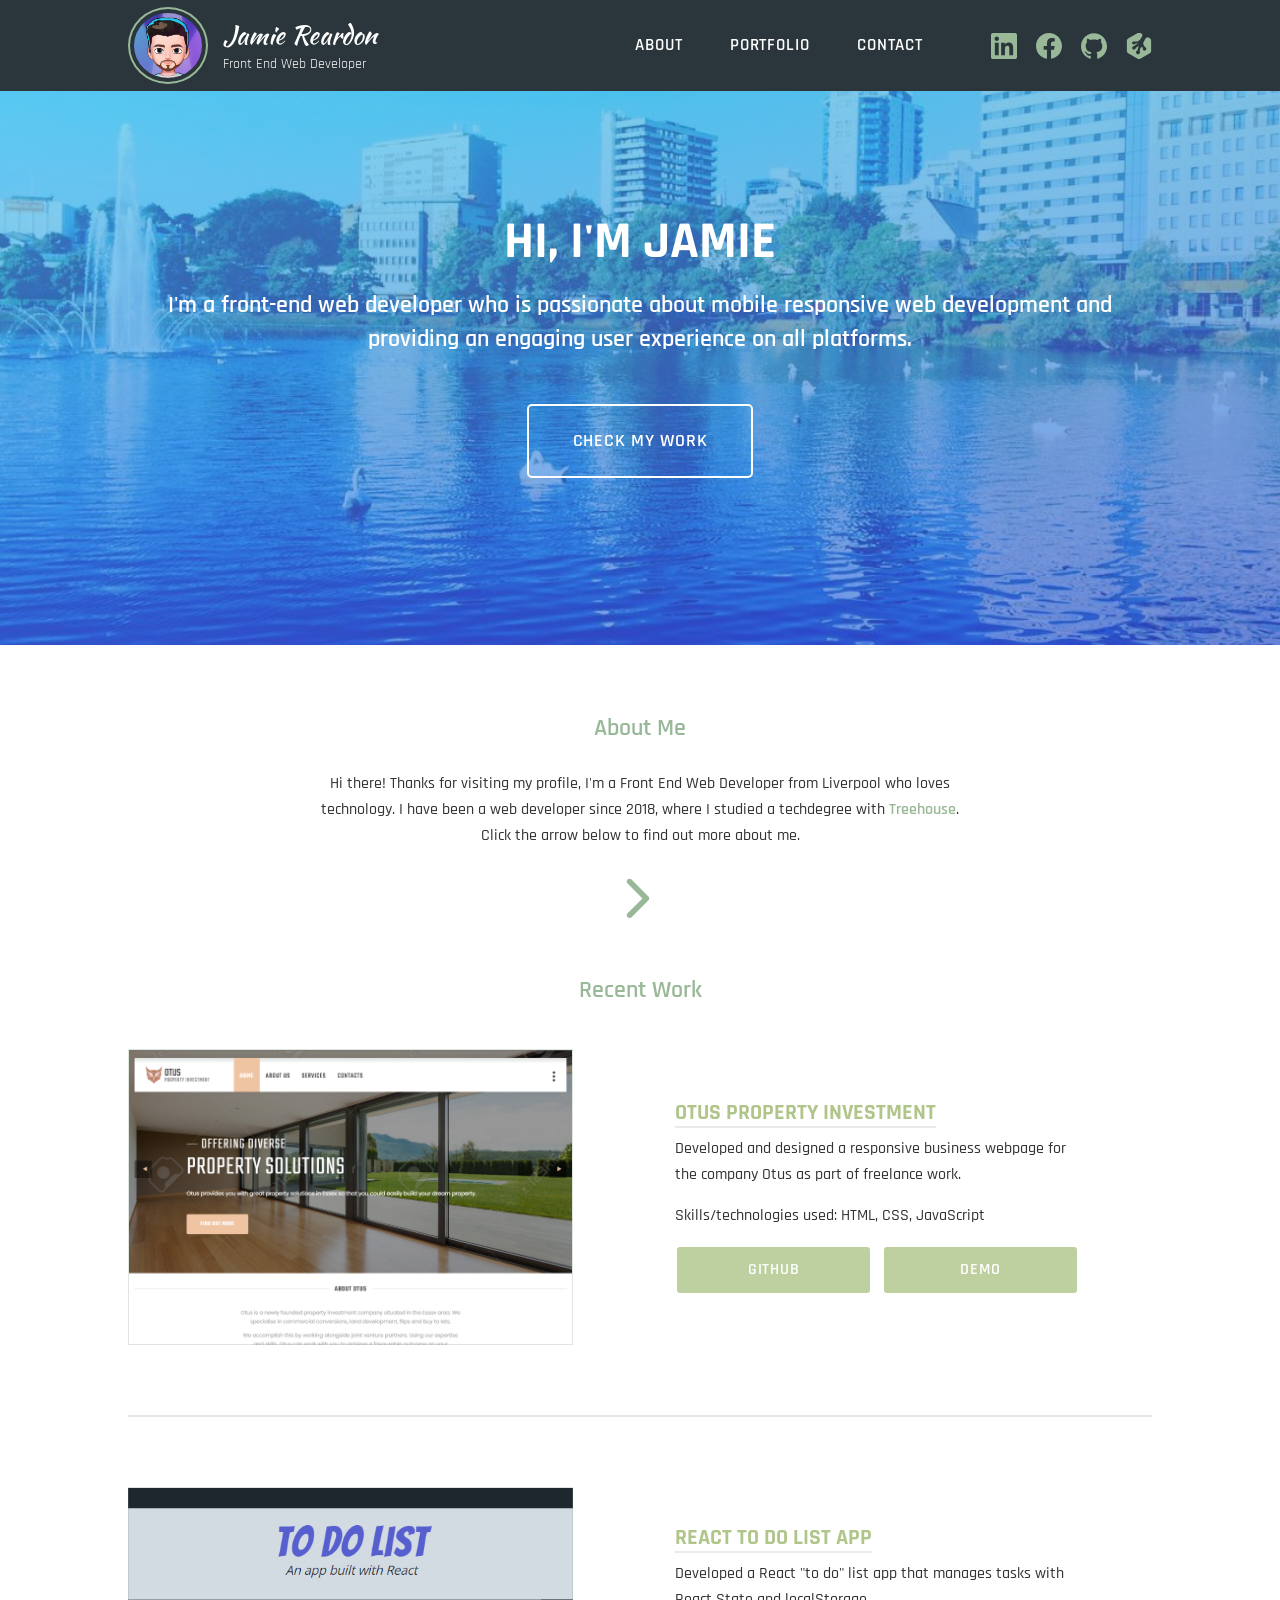
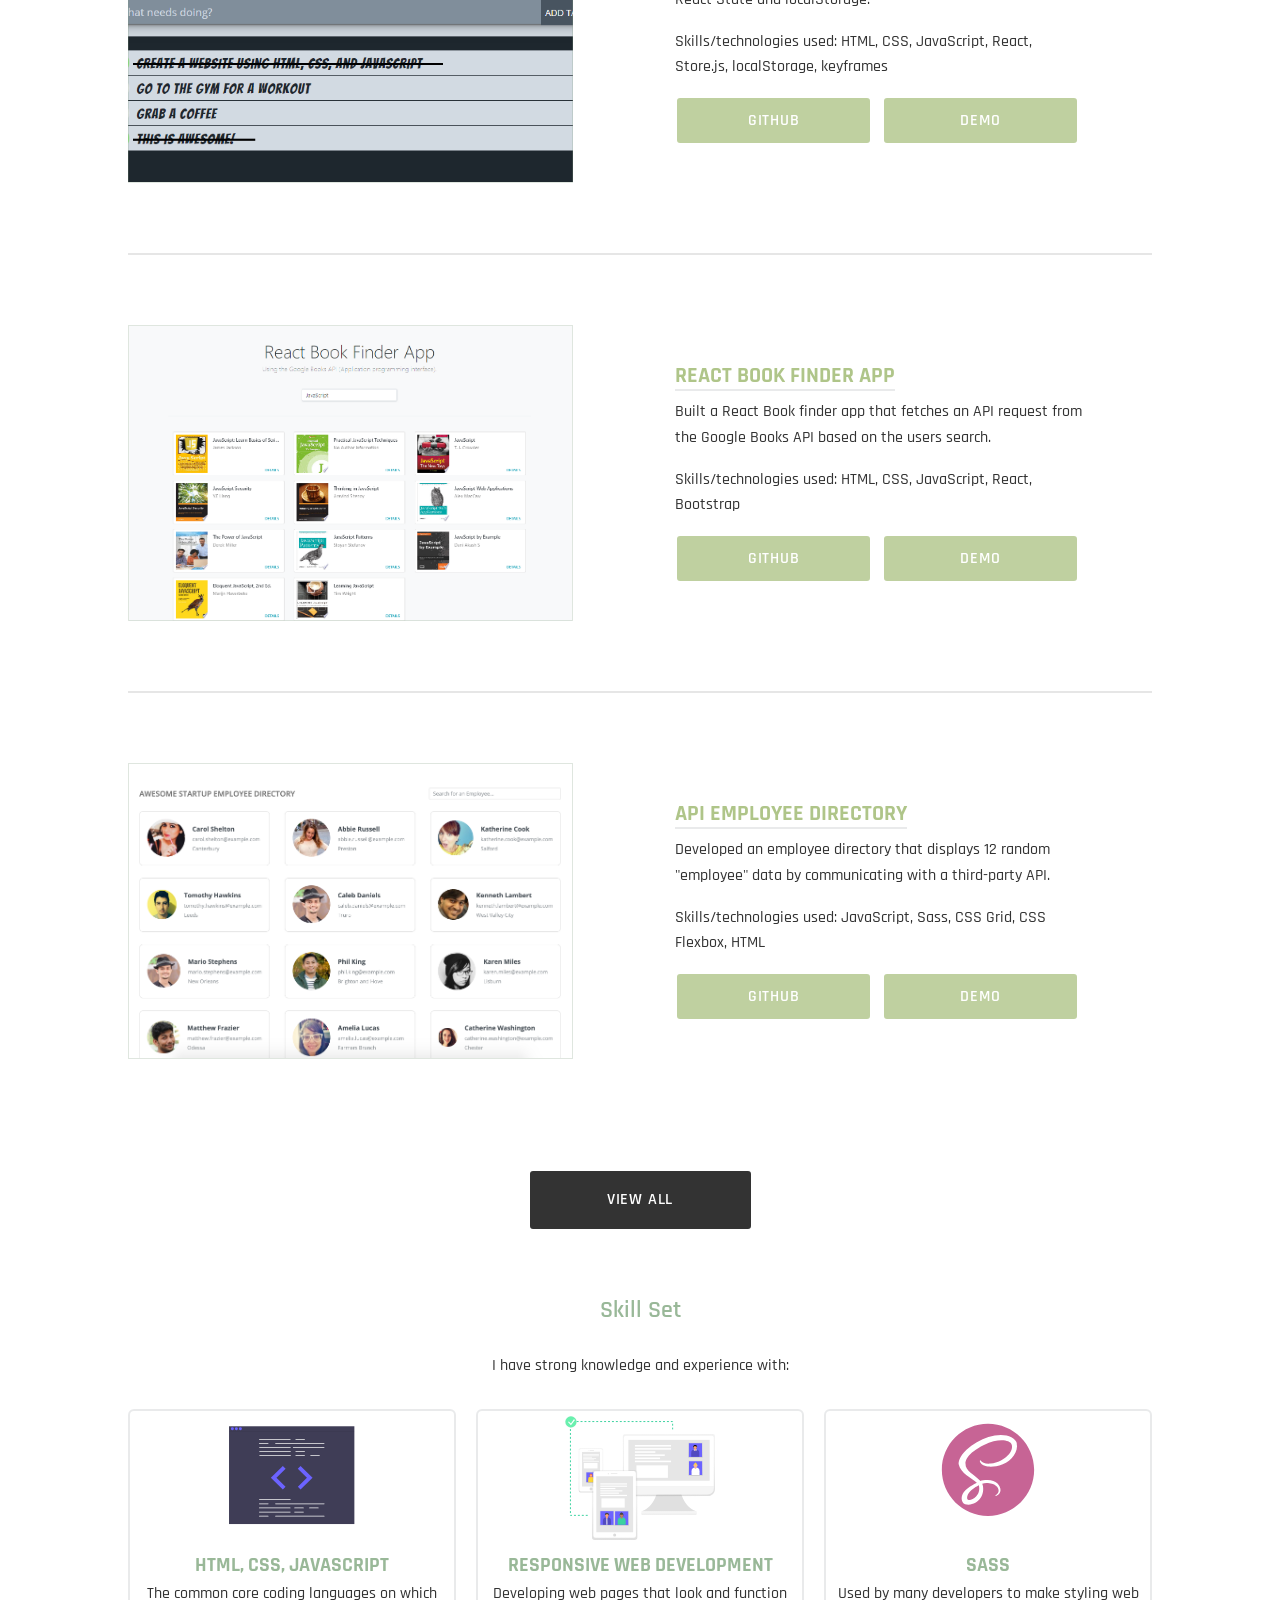
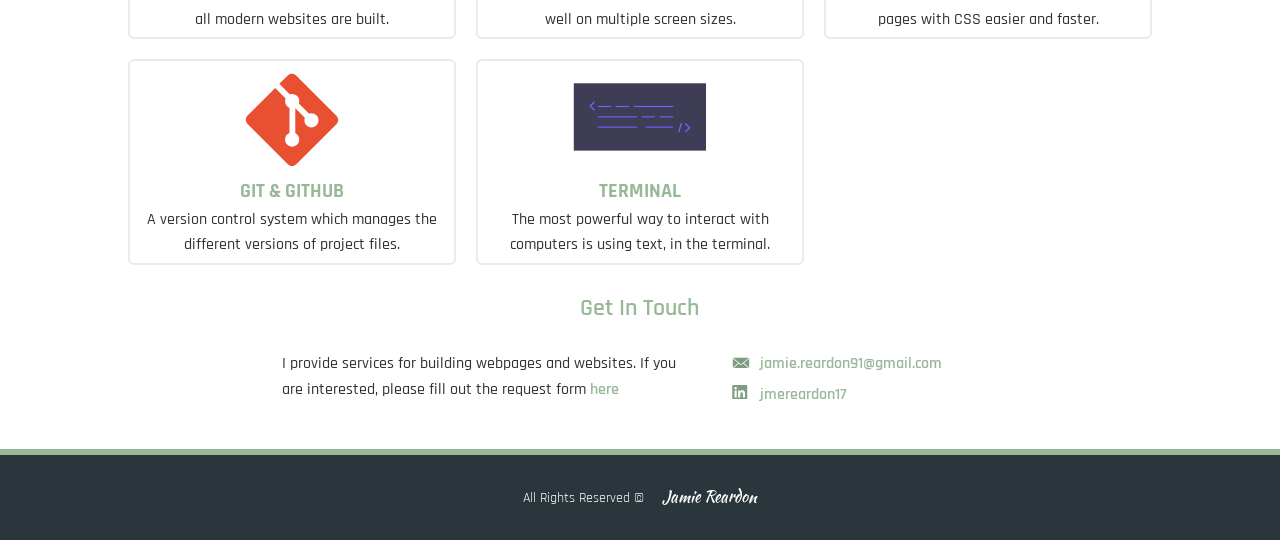
<file: index.html>
<!DOCTYPE html>
<html lang="en">
  <head>
    <meta charset="utf-8">
    <meta name="viewport" content="width=device-width, initial-scale=1.0">
    <title>Jamie Reardon | Front End Web Developer</title>
    <link rel="stylesheet" href="https://fonts.googleapis.com/css?family=Kaushan+Script|Rajdhani:400,500,600,700">
    <link rel="stylesheet" href="https://cdnjs.cloudflare.com/ajax/libs/animate.css/3.7.2/animate.min.css">
    <link rel="stylesheet" href="css/main.css">
  </head>
  <body>
    <header class="main-header" id="top">
      <nav role="navigation">
        <div class="container">

          <div class="profile">
            <div class="profile__photo animated fadeIn"></div>
            <div class="profile__logo">
              <span class="profile__title animated bounceInLeft">Jamie Reardon</span>
              <span class="profile__slogan animated bounceInLeft">Front End Web Developer</span>
            </div>
          </div>

          <ul class="nav animated fadeIn">
            <li class="nav__item nav__item--hamburger">
            </li>
            <li class="nav__item nav__item--desktop">
              <a class="nav__link" href="#about">About</a>
            </li>
            <li class="nav__item nav__item--desktop">
              <a class="nav__link" href="#recent">Portfolio</a>
            </li>
            <li class="nav__item nav__item--desktop">
              <a class="nav__link" href="#contact">Contact</a>
            </li>
          </ul>

          <ul class="mobile-nav hidden animated">
            <li class="nav__item nav__item--mobile">
              <a class="nav__link nav__link--mobile" href="#about">About</a>
            </li>
            <li class="nav__item nav__item--mobile">
              <a class="nav__link nav__link--mobile" href="#recent">Portfolio</a>
            </li>
            <li class="nav__item nav__item--mobile">
              <a class="nav__link nav__link--mobile" href="#contact">Contact</a>
            </li>
          </ul>

          <div class="social-media animated bounceInRight">
            <a class="icon-linkedin" href="https://www.linkedin.com/in/jmereardon17" target="_blank">LinkedIn</a>
            <a class="icon-facebook" href="https://www.facebook.com/jme.reardon17" target="_blank">Facebook</a>
            <a class="icon-github" href="https://www.github.com/jmereardon17" target="_blank">GitHub</a>
            <a class="icon-treehouse" href="https://teamtreehouse.com/jamiereardon" target="_blank">Treehouse</a>
          </div>

        </div>
      </nav>

      <div class="intro-wrap">
        <h1>Hi, I'm Jamie</h1>
        <h2>I'm a front-end web developer who is passionate about mobile responsive web development and providing an engaging user experience on all platforms.</h2>
        <a class="btn btn--work" href="#recent">Check My Work</a>
      </div>
    </header>

    <main>

      <div class="container">

        <section class="section__about" id="about">

          <div class="about-card">
            <h3 class="headline__primary">About Me</h3>
            <div class="about-card__content">
              <p>Hi there! Thanks for visiting my profile, I'm a Front End Web Developer from Liverpool who loves technology. I have been a web developer since 2018, where I studied a techdegree with <a class="link" href="https://teamtreehouse.com" target="_blank">Treehouse</a>. Click the arrow below to find out more about me.</p>
            </div>
            <img class="arrow animated arrow--right" src="icons/arrow-right.svg" alt="Right Angled Arrow Icon">
            <img class="arrow animated arrow--left" src="icons/arrow-left.svg" alt="Left Angled Arrow Icon">
          </div>

        </section>

        <section class="section__recent-work" id="recent">

          <h3 class="headline__primary">Recent Work</h3>

          <ul class="recent-work">
          </ul>
          <div class="overlay animated hidden">
            <div class="modal"></div>
          </div>
          <a class="btn btn--all-projects">View All</a>

        </section>

        <ul class="portfolio hidden">
        </ul>

        <section class="section__skills">

          <h3 class="headline__primary">Skill Set</h3>
          <p>I have strong knowledge and experience with:</p>

          <ul class="skills">
            <li class="skills__item animated">
              <div class="skills__image">
                <img class="browser-code-icon" src="icons/browser-code-icon.svg" alt="Browser Code Icon">
              </div>
              <div class="skills__details">
                <h4 class="skills__name">HTML, CSS, JavaScript</h4>
                <p class="skills__info">The common core coding languages on which all modern websites are built.</p>
              </div>
            </li>
            <li class="skills__item animated">
              <div class="skills__image">
                <img class="devices-check-icon" src="icons/devices-check-icon.svg" alt="Devices Check Icon">
              </div>
              <div class="skills__details">
                <h4 class="skills__name">Responsive Web Development</h4>
                <p class="skills__info">Developing web pages that look and function well on multiple screen sizes.</p>
              </div>
            </li>
            <li class="skills__item animated">
              <div class="skills__image">
                <img class="devices-check-icon" src="icons/sass.svg" alt="Sass Icon">
              </div>
              <div class="skills__details">
                <h4 class="skills__name">Sass</h4>
                <p class="skills__info">Used by many developers to make styling web pages with CSS easier and faster.</p>
              </div>
            </li>
            <li class="skills__item animated">
              <div class="skills__image">
                <img class="devices-check-icon" src="icons/git.svg" alt="Git Icon">
              </div>
              <div class="skills__details">
                <h4 class="skills__name">Git & GitHub</h4>
                <p class="skills__info">A version control system which manages the different versions of project files.</p>
              </div>
            </li>
            <li class="skills__item animated">
              <div class="skills__image">
                <img class="devices-check-icon" src="icons/code-icon.svg" alt="Terminal Icon">
              </div>
              <div class="skills__details">
                <h4 class="skills__name">Terminal</h4>
                <p class="skills__info">The most powerful way to interact with computers is using text, in the terminal.</p>
              </div>
            </li>
          </ul>

        </section>

        <section class="section__contact" id="contact">

          <h3 class="headline__primary">Get In Touch</h3>

          <div class="general-info">
            <p>I provide services for building webpages and websites. If you are interested, please fill out the request form <a class="link" href="service.html" target="_blank">here</a></p>
          </div>

          <ul class="contact">
            <li class="list__item">
              <img class="email-icon" src="icons/email-icon.svg" alt="Mail by Barracuda from the Noun Project">
              <a href="mailto:jamie.reardon91@gmail.com" class="link">jamie.reardon91@gmail.com</a>
            </li>
            <li class="list__item">
              <img class="linkedin-icon" src="icons/linkedin-contact.svg" alt="LinkedIn Logo">
              <a href="http://www.linkedin.com/in/jmereardon17" target="_blank" class="link">jmereardon17</a>
            </li>
          </ul>

        </section>
      </div>

    </main>

    <footer class="footer">

      <div class="container">

        <div class="footer__info">
          <span class="footer__copy">All Rights Reserved &copy;</span>
          <span class="name">Jamie Reardon</span>
          <div class="footer__social-media">
            <a class="icon-linkedin" href="https://www.linkedin.com/in/jmereardon17" target="_blank">LinkedIn</a>
            <a class="icon-github" href="https://www.github.com/jmereardon17" target="_blank">GitHub</a>
            <a class="icon-treehouse" href="https://teamtreehouse.com/jamiereardon" target="_blank">Treehouse</a>
            <a class="icon-facebook" href="https://www.facebook.com/jme.reardon17" target="_blank">Facebook</a>
          </div>
        </div>

      </div>

    </footer>
    <script
  src="https://code.jquery.com/jquery-3.4.1.min.js"
  integrity="sha256-CSXorXvZcTkaix6Yvo6HppcZGetbYMGWSFlBw8HfCJo="
  crossorigin="anonymous"></script>
    <script src="js/data.js"></script>
    <script src="js/main.js"></script>
  </body>
</html>
</file>
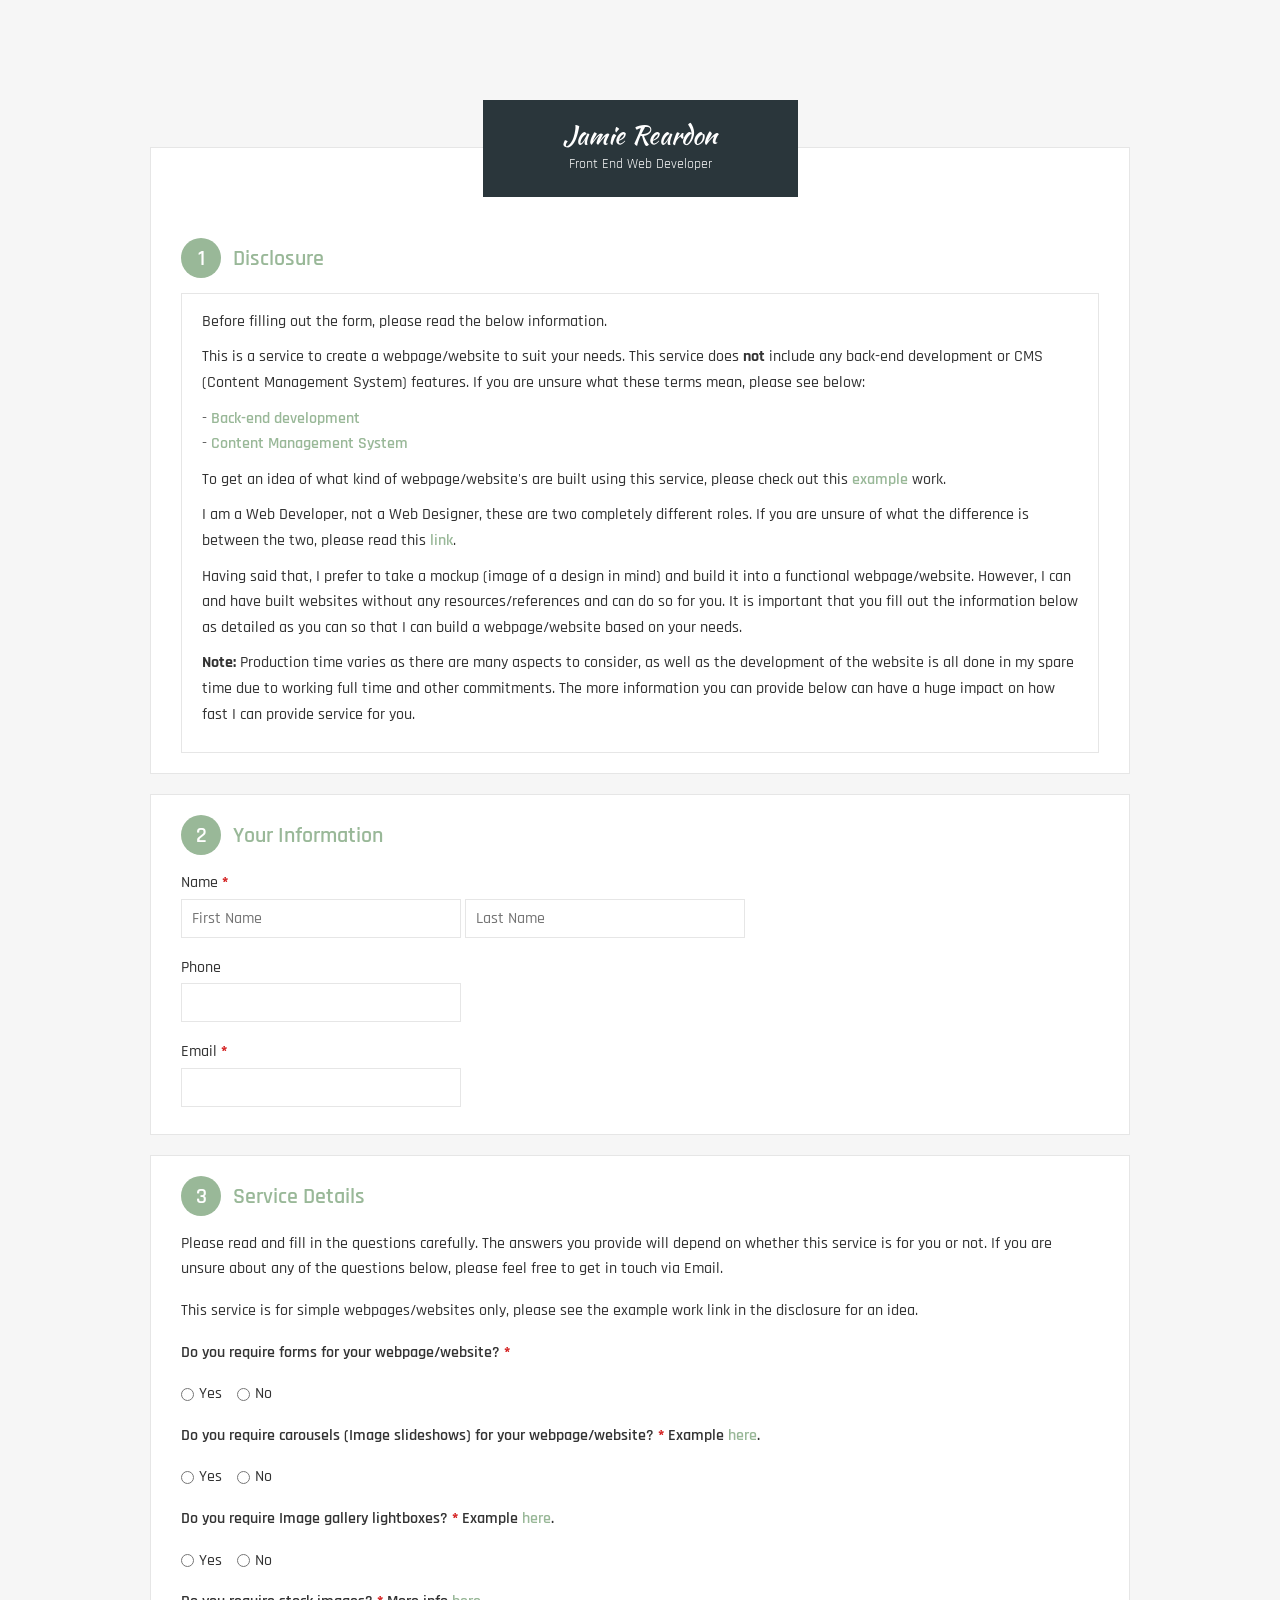
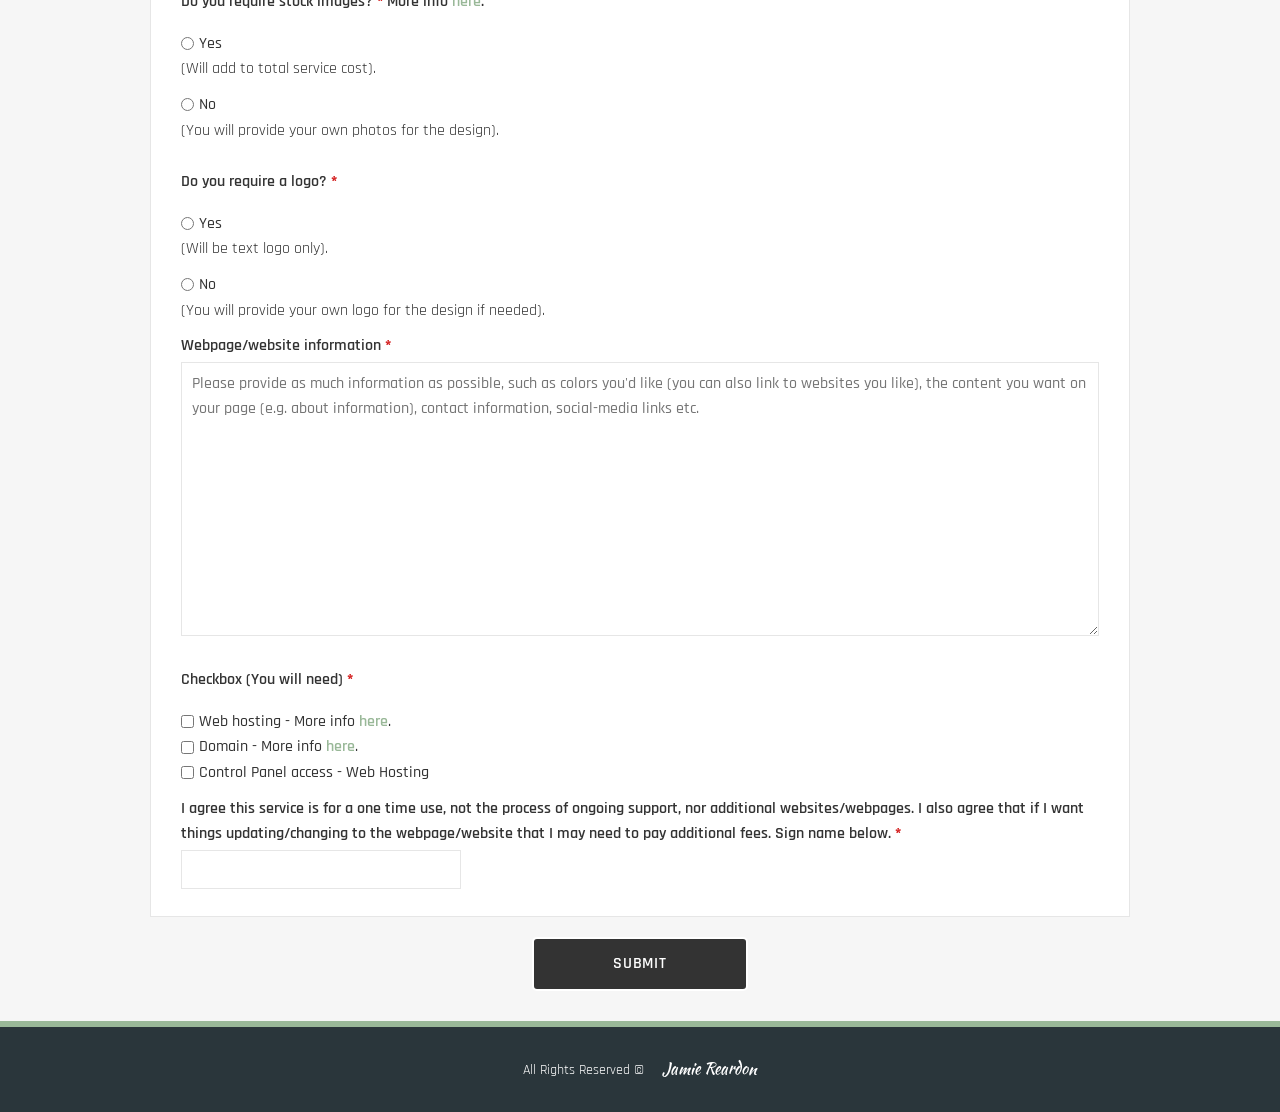
<file: service.html>
<!DOCTYPE html>
<html lang="en">
  <head>
    <meta charset="utf-8">
    <meta name="viewport" content="width=device-width, initial-scale=1.0">
    <title>Jamie Reardon | Front End Web Developer</title>
    <link rel="stylesheet" href="https://fonts.googleapis.com/css?family=Kaushan+Script|Rajdhani:400,500,600,700">
    <link rel="stylesheet" href="https://cdnjs.cloudflare.com/ajax/libs/animate.css/3.7.2/animate.min.css">
    <link rel="stylesheet" href="css/main.css">
  </head>
  <body style="background: #f6f6f6;">
    <main>

      <div class="container container--services">
        <div class="form-alert hidden">
          <p class="form-alert__message"></p>
        </div>
        <section class="section__service">
          <form class="service-form">
            <div class="service-form__banner profile-logo profile-logo--dark">
              <span class="profile__title">Jamie Reardon</span>
              <span class="profile__slogan">Front End Web Developer</span>
            </div>
            <fieldset class="service-form__fieldset service-form__fieldset--first">
              <legend class="service-form__legend headline__primary">
                <span class="service-form__step">1</span>
                Disclosure
              </legend>
              <div class="service-form__description">
                <p>Before filling out the form, please read the below information.</p>
                <p>This is a service to create a webpage/website to suit your needs. This service does <strong>not</strong> include any back-end development or CMS (Content Management System) features. If you are unsure what these terms mean, please see below:
                </p>
                <ul>
                  <li>
                    - <a class="link" href="https://careerfoundry.com/en/blog/web-development/whats-the-difference-between-frontend-and-backend/#4-what-is-backend-development" target="_blank">Back-end development</a>
                  </li>
                  <li>
                    - <a
                      class="link"
                      href="https://www.optimizely.com/uk/optimization-glossary/content-management-system/#:~:text=A%20content%20management%20system%20(CMS,on%20a%20set%20of%20templates."
                      target="_blank">Content Management System</a>
                  </li>
                </ul>
                <p>To get an idea of what kind of webpage/website's are built using this service, please check out this <a class="link" href="http://hsolutions.uk" target="_blank">example</a> work.</p>
                <p>I am a Web Developer, not a Web Designer, these are two completely different roles. If you are unsure of what the difference is between the two, please read this <a class="link" href="https://www.websitebuilderexpert.com/designing-websites/web-designer-vs-web-developer/" target="_blank">link</a>.
                <p>Having said that, I prefer to take a mockup (image of a design in mind) and build it into a functional webpage/website. However, I can and have built websites without any resources/references and can do so for you. It is important that you fill out the information below as detailed as you can so that I can build a webpage/website based on your needs.</p>

                <p><strong>Note: </strong>Production time varies as there are many aspects to consider, as well as the development of the website is all done in my spare time due to working full time and other commitments. The more information you can provide below can have a huge impact on how fast I can provide service for you.</p>
              </div>
            </fieldset>

            <fieldset class="service-form__fieldset">
              <legend class="service-form__legend headline__primary">
                <span class="service-form__step">2</span>
                Your Information
              </legend>
              <div class="service-form__group">
                <label class="service-form__label" for="firstName">Name <span class="error">*</span></label>
                <input class="service-form__input" type="text" name="firstName" id="firstName" placeholder="First Name" required>
                <input class="service-form__input" type="text" name="lastName" id="lastName" placeholder="Last Name" required>
              </div>

              <div class="service-form__group">
                <label class="service-form__label" for="phone">Phone</label>
                <input class="service-form__input" type="tel" name="phone" id="phone">
              </div>

              <div class="service-form__group">
                <label class="service-form__label" for="email">Email <span class="error">*</span></label>
                <input class="service-form__input" type="email" name="email" id="email" required>
              </div>
              
            </fieldset>

            <fieldset class="service-form__fieldset">
              <legend class="service-form__legend headline__primary">
                <span class="service-form__step">3</span>
                Service Details
              </legend>
              <p style="margin-top: 55px;">Please read and fill in the questions carefully. The answers you provide will depend on whether this service is for
                you or not. If you are unsure about any of the questions below, please feel free to get in touch via Email.</p>
              <p>This service is for simple webpages/websites only, please see the example work link in the disclosure for an idea.</p>
              
              <div class="service-form__group">
                <p class="service-form__question">Do you require forms for your webpage/website? <span class="error">*</span></p>
                <div class="flex-group">
                  <input type="radio" name="forms" id="formsYes" value="yes" class="service-form__input service-form__input--radio">
                  <label for="formsYes" class="service-form__label">Yes</label>

                  <input type="radio" name="forms" id="formsNo" value="no" class="service-form__input service-form__input--radio">
                  <label for="formsNo" class="service-form__label">No</label>
                </div>
              
              </div>

              <div class="service-form__group">
                <p class="service-form__question">Do you require carousels (Image slideshows) for your webpage/website? <span class="error">*</span> Example <a href="https://www.w3schools.com/bootstrap/bootstrap_carousel.asp" target="_blank" class="link">here</a>.</p>
                <div class="flex-group">
                  <input type="radio" name="carousels" id="carouselsYes" value="yes"
                    class="service-form__input service-form__input--radio">
                  <label for="carouselsYes" class="service-form__label">Yes</label>
              
                  <input type="radio" name="carousels" id="carouselsNo" value="no"
                    class="service-form__input service-form__input--radio">
                  <label for="carouselsNo" class="service-form__label">No</label>
                </div>
              
              </div>

              <div class="service-form__group">
                <p class="service-form__question">Do you require Image gallery lightboxes? <span class="error">*</span> Example <a
                    href="https://www.w3schools.com/howto/howto_js_lightbox.asp" target="_blank" class="link">here</a>.</p>
                <div class="flex-group">
                  <input type="radio" name="lightboxes" id="lightboxesYes" value="yes"
                    class="service-form__input service-form__input--radio">
                  <label for="lightboxesYes" class="service-form__label">Yes</label>
              
                  <input type="radio" name="lightboxes" id="lightboxesNo" value="no"
                    class="service-form__input service-form__input--radio">
                  <label for="lightboxesNo" class="service-form__label">No</label>
                </div>
              
              </div>

              <div class="service-form__group">
                <p class="service-form__question">Do you require stock images? <span class="error">*</span> More info <a
                    href="https://www.stockphotosecrets.com/questions-answers/what-are-stock-images.html" target="_blank" class="link">here</a>.</p>
                <div class="flex-group">
                  <input type="radio" name="stockPhotos" id="stockYes" value="yes"
                    class="service-form__input service-form__input--radio">
                  <label for="stockYes" class="service-form__label">Yes</label>
                  <span class="service-form__label--expanded">(Will add to total service cost).</span>
              
                  <input type="radio" name="stockPhotos" id="stockNo" value="no"
                    class="service-form__input service-form__input--radio">
                  <label for="stockNo" class="service-form__label">No</label>
                  <span class="service-form__label--expanded">(You will provide your own photos for the design).</span>
                </div>
              
              </div>

              <div class="service-form__group">
                <p class="service-form__question">Do you require a logo? <span class="error">*</span></p>

                <div class="flex-group">
                  <input type="radio" name="logo" id="logoYes" value="yes" class="service-form__input service-form__input--radio">
                  <label for="logoYes" class="service-form__label">Yes</label>
                  <span class="service-form__label--expanded">(Will be text logo only).</span>
                
                  <input type="radio" name="logo" id="logoNo" value="no" class="service-form__input service-form__input--radio">
                  <label for="logoNo" class="service-form__label">No</label>
                  <span class="service-form__label--expanded">(You will provide your own logo for the design if needed).</span>
                </div>

                <label for="info" class="service-form__label service-form__question">Webpage/website information <span class="error">*</span></label>
                <textarea class="service-form__input service-form__input--textarea" name="info" id="info" cols="30" rows="10" placeholder="Please provide as much information as possible, such as colors you'd like (you can also link to websites you like), the content you want on your page (e.g. about information), contact information, social-media links etc."></textarea>

              </div>

              <div class="service-form__group">
                <p class="service-form__question">Checkbox (You will need) <span class="error">*</span></p>
              
                <div class="flex-group">
                  <input type="checkbox" name="checklist[]" id="webhosting" value="yes" class="service-form__input service-form__input--radio">
                  <label for="webhosting" class="service-form__label">Web hosting - More info <a href="https://www.namecheap.com/hosting/what-is-web-hosting-definition/" target="_blank" class="link">here</a>.</label>
                </div>

                <div class="flex-group">
                  <input type="checkbox" name="checklist[]" id="domain" value="yes"
                    class="service-form__input service-form__input--radio">
                  <label for="domain" class="service-form__label">Domain - More info <a href="https://www.website.com/beginnerguide/domainnames/8/1/What-is-a-domain-name?.ws" target="_blank" class="link">here</a>.</label>
                </div>

                <div class="flex-group">
                  <input type="checkbox" name="checklist[]" id="cpanel" value="yes"
                    class="service-form__input service-form__input--radio">
                  <label for="cpanel" class="service-form__label">Control Panel access - Web Hosting</label>
                </div>
              
              </div>

              <div class="service-form__group">

                <label for="sign" class="service-form__label service-form__question">I agree this service is for a one time use, not the
                  process of ongoing support, nor additional websites/webpages. I also agree that if I want things updating/changing to
                  the webpage/website that I may need to pay additional fees. Sign name below. <span class="error">*</span></label>
                <input type="text" id="sign" name="sign" class="service-form__input">

              </div>

            </fieldset>

            <button class="service-form__btn btn btn--all-projects" type="submit" name="serviceSubmit">Submit</button>
          </form>
          
        </section>

      </div>

    </main>

    <footer class="footer">

      <div class="container">

        <div class="footer__info">
          <span class="footer__copy">All Rights Reserved &copy;</span>
          <span class="name">Jamie Reardon</span>
          <div class="footer__social-media">
            <a class="icon-linkedin" href="https://www.linkedin.com/in/jmereardon17" target="_blank">LinkedIn</a>
            <a class="icon-github" href="https://www.github.com/jmereardon17" target="_blank">GitHub</a>
            <a class="icon-treehouse" href="https://teamtreehouse.com/jamiereardon" target="_blank">Treehouse</a>
            <a class="icon-facebook" href="https://www.facebook.com/jme.reardon17" target="_blank">Facebook</a>
          </div>
        </div>

      </div>

    </footer>
    <script
  src="https://code.jquery.com/jquery-3.4.1.min.js"
  integrity="sha256-CSXorXvZcTkaix6Yvo6HppcZGetbYMGWSFlBw8HfCJo="
  crossorigin="anonymous"></script>
    <script src="js/data.js"></script>
    <script src="js/form.js"></script>
  </body>
</html>
</file>
<file: css/main.css>
.profile__photo {
  border-radius: 50%;
}

/*! normalize.css v8.0.1 | MIT License | github.com/necolas/normalize.css */
/* Document
   ========================================================================== */
/**
 * 1. Correct the line height in all browsers.
 * 2. Prevent adjustments of font size after orientation changes in iOS.
 */
html {
  line-height: 1.15;
  /* 1 */
  -webkit-text-size-adjust: 100%;
  /* 2 */
}

/* Sections
   ========================================================================== */
/**
 * Remove the margin in all browsers.
 */
body {
  margin: 0;
}

/**
 * Render the `main` element consistently in IE.
 */
main {
  display: block;
}

/**
 * Correct the font size and margin on `h1` elements within `section` and
 * `article` contexts in Chrome, Firefox, and Safari.
 */
h1 {
  font-size: 2em;
  margin: 0.67em 0;
}

/* Grouping content
   ========================================================================== */
/**
 * 1. Add the correct box sizing in Firefox.
 * 2. Show the overflow in Edge and IE.
 */
hr {
  box-sizing: content-box;
  /* 1 */
  height: 0;
  /* 1 */
  overflow: visible;
  /* 2 */
}

/**
 * 1. Correct the inheritance and scaling of font size in all browsers.
 * 2. Correct the odd `em` font sizing in all browsers.
 */
pre {
  font-family: monospace, monospace;
  /* 1 */
  font-size: 1em;
  /* 2 */
}

/* Text-level semantics
   ========================================================================== */
/**
 * Remove the gray background on active links in IE 10.
 */
a {
  background-color: transparent;
}

/**
 * 1. Remove the bottom border in Chrome 57-
 * 2. Add the correct text decoration in Chrome, Edge, IE, Opera, and Safari.
 */
abbr[title] {
  border-bottom: none;
  /* 1 */
  text-decoration: underline;
  /* 2 */
  text-decoration: underline dotted;
  /* 2 */
}

/**
 * Add the correct font weight in Chrome, Edge, and Safari.
 */
b,
strong {
  font-weight: bolder;
}

/**
 * 1. Correct the inheritance and scaling of font size in all browsers.
 * 2. Correct the odd `em` font sizing in all browsers.
 */
code,
kbd,
samp {
  font-family: monospace, monospace;
  /* 1 */
  font-size: 1em;
  /* 2 */
}

/**
 * Add the correct font size in all browsers.
 */
small {
  font-size: 80%;
}

/**
 * Prevent `sub` and `sup` elements from affecting the line height in
 * all browsers.
 */
sub,
sup {
  font-size: 75%;
  line-height: 0;
  position: relative;
  vertical-align: baseline;
}

sub {
  bottom: -0.25em;
}

sup {
  top: -0.5em;
}

/* Embedded content
   ========================================================================== */
/**
 * Remove the border on images inside links in IE 10.
 */
img {
  border-style: none;
}

/* Forms
   ========================================================================== */
/**
 * 1. Change the font styles in all browsers.
 * 2. Remove the margin in Firefox and Safari.
 */
button,
input,
optgroup,
select,
textarea {
  font-family: inherit;
  /* 1 */
  font-size: 100%;
  /* 1 */
  line-height: 1.15;
  /* 1 */
  margin: 0;
  /* 2 */
}

/**
 * Show the overflow in IE.
 * 1. Show the overflow in Edge.
 */
button,
input {
  /* 1 */
  overflow: visible;
}

/**
 * Remove the inheritance of text transform in Edge, Firefox, and IE.
 * 1. Remove the inheritance of text transform in Firefox.
 */
button,
select {
  /* 1 */
  text-transform: none;
}

/**
 * Correct the inability to style clickable types in iOS and Safari.
 */
button,
[type=button],
[type=reset],
[type=submit] {
  -webkit-appearance: button;
}

/**
 * Remove the inner border and padding in Firefox.
 */
button::-moz-focus-inner,
[type=button]::-moz-focus-inner,
[type=reset]::-moz-focus-inner,
[type=submit]::-moz-focus-inner {
  border-style: none;
  padding: 0;
}

/**
 * Restore the focus styles unset by the previous rule.
 */
button:-moz-focusring,
[type=button]:-moz-focusring,
[type=reset]:-moz-focusring,
[type=submit]:-moz-focusring {
  outline: 1px dotted ButtonText;
}

/**
 * Correct the padding in Firefox.
 */
fieldset {
  padding: 0.35em 0.75em 0.625em;
}

/**
 * 1. Correct the text wrapping in Edge and IE.
 * 2. Correct the color inheritance from `fieldset` elements in IE.
 * 3. Remove the padding so developers are not caught out when they zero out
 *    `fieldset` elements in all browsers.
 */
legend {
  box-sizing: border-box;
  /* 1 */
  color: inherit;
  /* 2 */
  display: table;
  /* 1 */
  max-width: 100%;
  /* 1 */
  padding: 0;
  /* 3 */
  white-space: normal;
  /* 1 */
}

/**
 * Add the correct vertical alignment in Chrome, Firefox, and Opera.
 */
progress {
  vertical-align: baseline;
}

/**
 * Remove the default vertical scrollbar in IE 10+.
 */
textarea {
  overflow: auto;
}

/**
 * 1. Add the correct box sizing in IE 10.
 * 2. Remove the padding in IE 10.
 */
[type=checkbox],
[type=radio] {
  box-sizing: border-box;
  /* 1 */
  padding: 0;
  /* 2 */
}

/**
 * Correct the cursor style of increment and decrement buttons in Chrome.
 */
[type=number]::-webkit-inner-spin-button,
[type=number]::-webkit-outer-spin-button {
  height: auto;
}

/**
 * 1. Correct the odd appearance in Chrome and Safari.
 * 2. Correct the outline style in Safari.
 */
[type=search] {
  -webkit-appearance: textfield;
  /* 1 */
  outline-offset: -2px;
  /* 2 */
}

/**
 * Remove the inner padding in Chrome and Safari on macOS.
 */
[type=search]::-webkit-search-decoration {
  -webkit-appearance: none;
}

/**
 * 1. Correct the inability to style clickable types in iOS and Safari.
 * 2. Change font properties to `inherit` in Safari.
 */
::-webkit-file-upload-button {
  -webkit-appearance: button;
  /* 1 */
  font: inherit;
  /* 2 */
}

/* Interactive
   ========================================================================== */
/*
 * Add the correct display in Edge, IE 10+, and Firefox.
 */
details {
  display: block;
}

/*
 * Add the correct display in all browsers.
 */
summary {
  display: list-item;
}

/* Misc
   ========================================================================== */
/**
 * Add the correct display in IE 10+.
 */
template {
  display: none;
}

/**
 * Add the correct display in IE 10.
 */
[hidden] {
  display: none;
}

html {
  scroll-behavior: smooth;
}

* {
  box-sizing: border-box;
}

body {
  font: 16px/1.6 "Rajdhani", Calibri, sans-serif;
  color: #333;
  display: flex;
  flex-direction: column;
  min-height: 100vh;
}

a {
  text-decoration: none;
}

p {
  font-weight: 500;
}

h1,
h4 {
  margin: 0;
}

ul {
  list-style: none;
  margin: 0;
  padding: 0;
}

img {
  max-width: 100%;
}

main {
  flex: 1;
  padding-bottom: 30px;
}

fieldset {
  margin: 0;
  padding: 0;
  border: none;
}

legend {
  display: block;
}

:focus {
  outline: 0;
}

.main-header {
  background: linear-gradient(56deg, rgba(43, 46, 224, 0.15) 0%, rgba(26, 218, 182, 0.15) 100%), linear-gradient(336deg, rgba(50, 52, 221, 0.55), rgba(60, 239, 241, 0.55)), #2a363b url("../img/background.jpg") no-repeat center/cover;
  margin-bottom: 40px;
  height: 645px;
  padding-top: 91px;
}
.main-header .container {
  display: flex;
  align-items: center;
  position: relative;
  padding: 0 5%;
  height: 100%;
}
.main-header .profile {
  display: flex;
  flex-direction: row;
  align-items: center;
  margin-right: auto;
}
.main-header .profile__logo {
  margin-top: 5px;
}
@media (min-width: 872px) {
  .main-header .profile__logo {
    text-align: left;
  }
}

nav {
  height: 91px;
  box-sizing: content-box;
  background: #2a363b;
  position: fixed;
  top: 0;
  width: 100%;
  transition: border 0.5s;
  z-index: 1000;
}

.nav {
  animation-delay: 0.8s;
}
@media (min-width: 872px) {
  .nav {
    margin-right: 5%;
  }
}
@media (min-width: 700px) {
  .nav__item {
    display: inline-block;
  }
}
@media (min-width: 872px) {
  .nav__item {
    margin-left: 10px;
  }
}
@media (min-width: 872px) {
  .nav__item:nth-child(2) {
    margin-left: 0;
  }
}
.nav__item--mobile {
  border-top: 1px solid #809B7F;
}
.nav__item--mobile:first-child {
  border: none;
}
.nav__item--hamburger {
  background: url("../../icons/hamburger-icon.svg") no-repeat;
  width: 38px;
  height: 38px;
  cursor: pointer;
}
@media (min-width: 700px) {
  .nav__item--hamburger {
    display: none;
  }
}
.nav__item--desktop {
  display: none;
}
@media (min-width: 700px) {
  .nav__item--desktop {
    display: inline-block;
  }
}
.nav__link {
  display: block;
  padding: 0 1em;
  color: #fff;
  font-size: 1.25em;
  font-weight: 600;
  text-transform: uppercase;
  letter-spacing: 0.05em;
  text-align: center;
  transition: color 0.4s, background 0.4s;
}
@media (min-width: 700px) {
  .nav__link {
    font-size: 1.05em;
  }
}
.nav__link:hover {
  color: #99b898;
}
.nav__link--mobile {
  padding: 0.5em 1em;
  background: #99b898;
}
@media (min-width: 700px) {
  .nav__link--mobile {
    display: none;
  }
}
.nav__link--mobile:hover {
  background: #2a363b;
}

.mobile-nav {
  position: absolute;
  top: 100%;
  right: 0;
  left: 0;
  animation-duration: 0.5s;
}

.social-media {
  display: none;
}
@media (min-width: 912px) {
  .social-media {
    display: block;
  }
}

.intro-wrap {
  text-align: center;
  margin: 7.2em auto 0;
  padding: 0 5%;
  color: #fff;
  line-height: 1.4;
}
@media (min-width: 700px) {
  .intro-wrap {
    width: 90%;
    max-width: 1200px;
  }
}

.container {
  padding: 0 5%;
}
.container--services {
  padding: 0;
}
@media (min-width: 998px) {
  .container {
    width: 90%;
    margin: 0 auto;
  }
}
@media (min-width: 1150px) {
  .container {
    max-width: 1260px;
  }
}

@media (min-width: 1150px) {
  .flex {
    display: flex;
    flex-direction: row;
    flex-wrap: wrap;
    justify-content: space-between;
    align-items: flex-start;
  }
}

.portfolio__item {
  margin-bottom: 30px;
}
@media (min-width: 768px) {
  .portfolio__item {
    margin-bottom: 0;
  }
}
.portfolio__container {
  border: 0.5px solid #eee;
  border-radius: 4px;
  text-align: center;
  position: relative;
  overflow: hidden;
}
.portfolio__container:hover .portfolio__overlay {
  -webkit-transform: translateX(0);
  transform: translateX(0);
}
.portfolio__container:hover .portfolio__img {
  -webkit-transform: translateX(100%);
  transform: translateX(100%);
}
.portfolio__img {
  background-position: top;
  background-size: cover;
  width: 100%;
  max-width: 445px;
  height: 250px;
  overflow: hidden;
  -webkit-transition: -webkit-transform 0.6s ease-out;
  transition: transform 0.6s ease-out;
}
.portfolio__overlay {
  position: absolute;
  top: 0;
  right: 0;
  bottom: 0;
  left: 0;
  padding: 20px;
  background: #809B7F;
  color: #fff;
  display: flex;
  flex-direction: column;
  justify-content: center;
  align-items: center;
  -webkit-transform: translateX(-100%);
  transform: translateX(-100%);
  -webkit-transition: -webkit-transform 0.6s ease-out;
  transition: transform 0.6s ease-out;
}

@media (min-width: 1024px) {
  .portfolio--full .portfolio__item {
    flex-basis: 28.5714285714%;
  }
}
.portfolio--full .portfolio__container:hover .portfolio__img--1 {
  -webkit-transform: translateX(100%);
  transform: translateX(100%);
}
.portfolio--full .portfolio__container:hover .portfolio__img--2 {
  -webkit-transform: translateX(100%);
  transform: translateX(100%);
}
.portfolio--full .portfolio__container:hover .portfolio__img--3 {
  -webkit-transform: translateX(100%);
  transform: translateX(100%);
}
.portfolio--full .portfolio__container:hover .portfolio__img--4 {
  -webkit-transform: translateX(100%);
  transform: translateX(100%);
}
.portfolio--full .portfolio__container:hover .portfolio__img--5 {
  -webkit-transform: translateX(100%);
  transform: translateX(100%);
}
.portfolio--full .portfolio__container:hover .portfolio__img--6 {
  -webkit-transform: translateX(100%);
  transform: translateX(100%);
}
.portfolio--full .portfolio__container:hover .portfolio__img--7 {
  -webkit-transform: translateX(100%);
  transform: translateX(100%);
}
.portfolio--full .portfolio__img--1 {
  background: url("../img/../img/portfolio/project-1.png") no-repeat;
  background-position: top;
  background-size: cover;
  width: 100%;
  height: 250px;
  overflow: hidden;
  -webkit-transition: -webkit-transform 0.6s ease-out;
  transition: transform 0.6s ease-out;
}
.portfolio--full .portfolio__img--2 {
  background: url("../img/../img/portfolio/project-2.png") no-repeat;
  background-position: top;
  background-size: cover;
  width: 100%;
  height: 250px;
  overflow: hidden;
  -webkit-transition: -webkit-transform 0.6s ease-out;
  transition: transform 0.6s ease-out;
}
.portfolio--full .portfolio__img--3 {
  background: url("../img/../img/portfolio/project-3.png") no-repeat;
  background-position: top;
  background-size: cover;
  width: 100%;
  height: 250px;
  overflow: hidden;
  -webkit-transition: -webkit-transform 0.6s ease-out;
  transition: transform 0.6s ease-out;
}
.portfolio--full .portfolio__img--4 {
  background: url("../img/../img/portfolio/project-4.png") no-repeat;
  background-position: top;
  background-size: cover;
  width: 100%;
  height: 250px;
  overflow: hidden;
  -webkit-transition: -webkit-transform 0.6s ease-out;
  transition: transform 0.6s ease-out;
}
.portfolio--full .portfolio__img--5 {
  background: url("../img/../img/portfolio/project-5.png") no-repeat;
  background-position: top;
  background-size: cover;
  width: 100%;
  height: 250px;
  overflow: hidden;
  -webkit-transition: -webkit-transform 0.6s ease-out;
  transition: transform 0.6s ease-out;
}
.portfolio--full .portfolio__img--6 {
  background: url("../img/../img/portfolio/project-6.png") no-repeat;
  background-position: top;
  background-size: cover;
  width: 100%;
  height: 250px;
  overflow: hidden;
  -webkit-transition: -webkit-transform 0.6s ease-out;
  transition: transform 0.6s ease-out;
}
.portfolio--full .portfolio__img--7 {
  background: url("../img/../img/portfolio/project-7.png") no-repeat;
  background-position: top;
  background-size: cover;
  width: 100%;
  height: 250px;
  overflow: hidden;
  -webkit-transition: -webkit-transform 0.6s ease-out;
  transition: transform 0.6s ease-out;
}

.image-container {
  background: linear-gradient(rgba(0, 0, 0, 0.45), rgba(0, 0, 0, 0.55)), url("../img/stavanger.jpg") no-repeat;
  background-position: center;
  background-size: cover;
  border-radius: 4px;
  color: #fff;
  overflow: hidden;
}
@media (min-width: 768px) {
  .image-container {
    padding: 2.5% 0;
  }
}

.about-content {
  width: 80%;
  margin: auto;
  text-align: center;
  padding: 0 15px;
}
.about-content .link {
  color: #809B7F;
}
.about-content .link:hover {
  color: #99b898;
}

@media (min-width: 700px) {
  .col {
    display: inline-block;
    vertical-align: top;
  }
}

.profile__photo {
  animation-delay: 0.5s;
  display: inline-block;
  background: url("../img/jamie-reardon-emoji-avatar.png") no-repeat center/cover;
  background-clip: content-box;
  padding: 4px;
  border: 2px solid #99b898;
  width: 80px;
  height: 77px;
  -webkit-transition: -webkit-filter 0.6s cubic-bezier(0.075, 0.82, 0.165, 1), -webkit-transform 0.6s cubic-bezier(0.075, 0.82, 0.165, 1), border-radius 0.6s ease, margin-right 0.5s;
  transition: filter 0.6s cubic-bezier(0.075, 0.82, 0.165, 1), transform 0.6s cubic-bezier(0.075, 0.82, 0.165, 1), border-radius 0.6s ease, margin-right 0.5s;
  margin-right: 8px;
}
@media (min-width: 480px) {
  .profile__photo {
    margin-right: 15px;
  }
}
.profile__photo:hover {
  -webkit-filter: grayscale(100%);
  filter: grayscale(100%);
  -webkit-transform: scale(1.08);
  transform: scale(1.08);
  border-radius: 5px;
}
@media (hover: hover) and (pointer: fine) {
  .profile__photo:hover {
    -webkit-filter: grayscale(100%);
    filter: grayscale(100%);
    -webkit-transform: scale(1.08);
    transform: scale(1.08);
    border-radius: 5px;
  }
}

.photo-about {
  -webkit-transform: scale(1);
  transform: scale(1);
  -webkit-transition: 0.3s ease-in-out;
  transition: 0.3s ease-in-out;
}
.photo-about:hover {
  -webkit-transform: scale(1.3);
  transform: scale(1.3);
}

h1 {
  font-size: 2.8em;
  text-transform: uppercase;
  margin-bottom: 0.2em;
  transition: opacity 0.5s;
}
@media (min-width: 700px) {
  h1 {
    font-size: 3.25em;
  }
}

h2 {
  font-size: 20px;
  font-weight: 600;
  margin-top: 0;
  transition: opacity 0.5s;
}
@media (min-width: 700px) {
  h2 {
    font-size: 24px;
  }
}

.profile__title {
  display: block;
  color: #fff;
  font-family: "Kaushan Script", Calibri, sans-serif;
  font-size: 1.4em;
  line-height: 1.2;
}
@media (min-width: 480px) {
  .profile__title {
    font-size: 1.625em;
  }
}
@media not all and (min-resolution: 0.001dpcm) {
  .profile__title {
    letter-spacing: -0.1px;
  }
}
.profile__slogan {
  display: inline-block;
  color: #fff;
  font-size: 0.85em;
}
@media (min-width: 480px) {
  .profile__slogan {
    font-size: 0.9em;
  }
}

.headline__primary {
  color: #99b898;
  font-size: 1.5em;
  font-weight: 600;
}

.link {
  color: #99b898;
  font-weight: 600;
  transition: color 0.5s;
}
.link:hover {
  color: #809B7F;
}

.name {
  font-family: "Kaushan Script", Calibri, sans-serif;
}
@media not all and (min-resolution: 0.001dpcm) {
  .name {
    letter-spacing: -0.1px;
  }
}

.portfolio__name {
  text-transform: uppercase;
  font-size: 1.4375em;
  line-height: 1.2;
  text-align: left;
}
.portfolio__type {
  text-transform: uppercase;
  text-align: left;
  font-size: 1.25em;
  color: #afc589;
  display: inline-block;
  border-bottom: 2px solid rgba(42, 54, 59, 0.1);
  line-height: 1.3;
  margin-bottom: 8px;
}
.portfolio__desc {
  margin: 0 0 1.3125em;
  line-height: 1.4;
}
.portfolio__link {
  background: rgba(180, 200, 144, 0.85);
  color: #fff;
  width: 46.99%;
  font-size: 1em;
  font-weight: 700;
  display: inline-block;
  text-decoration: none;
  text-transform: uppercase;
  padding: 10px 0;
  border: 2px solid #fff;
  border-radius: 0.5em;
  margin: 0;
  margin-top: auto;
  transition: background 0.5s ease-out 0.2s;
}
@media (min-width: 1150px) {
  .portfolio__link {
    width: 47.99%;
  }
}
.portfolio__link:hover {
  background: #99b898;
}
.portfolio__link + .portfolio__link {
  margin-left: 10px;
}

.skills__name {
  color: #99b898;
  text-transform: uppercase;
  font-size: 1.25em;
}

.footer__copy {
  font-size: 0.9em;
  margin-right: 1em;
}

.profile-logo--dark {
  background: #2a363b;
}

.footer {
  text-align: center;
  background: #2a363b;
  color: #fff;
  border-top: 6px solid #99b898;
  height: 91px;
  display: flex;
  justify-content: center;
  align-items: center;
}
.footer__social-media {
  margin-top: 10px;
}
@media (min-width: 912px) {
  .footer__social-media {
    display: none;
  }
}
.footer .container {
  width: 100%;
}

section {
  text-align: center;
}

@media (min-width: 700px) {
  .section__about {
    max-width: 65%;
    margin: auto;
  }
}
.section__recent-work {
  position: relative;
}
.section__skills, .section__contact {
  margin-top: 60px;
}
@media (min-width: 912px) {
  .section__contact {
    max-width: 70%;
    margin: auto;
  }
}

.recent-work {
  margin: 40px 0;
}
.recent-work__item {
  margin-bottom: 70px;
}
.recent-work__item:last-child {
  margin-bottom: 0;
}
.recent-work__item:last-child .project {
  border-bottom: none;
}

.project {
  padding-bottom: 70px;
  border-bottom: 2px solid #e6e6e6;
}
@media (min-width: 768px) {
  .project {
    display: flex;
    align-items: center;
  }
}
.project__image {
  margin-bottom: 12px;
  height: 296px;
  cursor: pointer;
  background-repeat: no-repeat;
  background-size: cover;
  background-position: top;
  width: 100%;
  min-height: 250px;
  flex: 0 45%;
  position: relative;
  border: 0.5px solid rgba(128, 155, 127, 0.25);
}
@media (min-width: 768px) {
  .project__image {
    max-width: 445px;
    margin: 0 10% 0 0;
  }
}
.project__image:hover::after {
  opacity: 0.95;
}
.project__image::after {
  display: flex;
  justify-content: center;
  align-items: center;
  transition: opacity 0.5s;
  background: #99b898;
  position: absolute;
  content: "View Full";
  color: #fff;
  border-right: 2px solid #99b898;
  text-transform: uppercase;
  font-weight: 600;
  font-size: 3.125em;
  top: 0;
  left: -1px;
  width: 100%;
  height: 100%;
  opacity: 0;
}
.project__details {
  flex: 0 40%;
  display: flex;
  flex-direction: column;
  justify-content: center;
}
@media (min-width: 768px) {
  .project__details {
    align-items: flex-start;
    text-align: left;
  }
}
.project__name {
  text-transform: uppercase;
  color: #afc589;
  font-size: 1.375em;
  line-height: 1.2;
  margin: 0;
  border-bottom: 2px solid rgba(42, 54, 59, 0.1);
  margin-bottom: 8px;
}
.project__type {
  text-transform: uppercase;
  color: #b3b3b3;
  font-size: 1.25em;
  border-bottom: 2px solid rgba(42, 54, 59, 0.1);
  line-height: 1.3;
  padding-bottom: 2px;
  margin-bottom: 8px;
  width: 100%;
}
.project__info {
  margin: 0;
}
.project__links {
  width: 100%;
  margin-top: auto;
}
.project__link {
  background: rgba(180, 200, 144, 0.85);
  color: #fff;
  width: 46.99%;
  font-size: 1em;
  font-weight: 700;
  display: inline-block;
  text-decoration: none;
  text-transform: uppercase;
  padding: 10px 0;
  border: 2px solid #fff;
  border-radius: 0.5em;
  margin: 0;
  margin-top: auto;
  text-align: center;
  cursor: pointer;
  transition: background 0.5s ease-out 0.2s;
}
@media (min-width: 1150px) {
  .project__link {
    width: 47.99%;
  }
}
.project__link:hover {
  background: #99b898;
}
.project__link + .project__link {
  margin-left: 10px;
}

.portfolio {
  margin: 60px 0 80px;
}
@media (min-width: 768px) {
  .portfolio {
    display: grid;
    grid-template-columns: 1fr 1fr;
    gap: 50px;
  }
}
@media (min-width: 912px) {
  .portfolio {
    column-gap: 90px;
  }
}
.portfolio .project {
  display: block;
  padding-bottom: 0;
  margin-bottom: 0;
  border-bottom: none;
  position: relative;
  overflow: hidden;
}
.portfolio .project__image, .portfolio .project__overlay {
  transition: transform 0.6s ease-out;
}
.portfolio .project:hover .project__image {
  transform: translateX(-100%);
}
.portfolio .project:hover .project__overlay {
  transform: translateX(0);
}
.portfolio .project__image {
  cursor: auto;
  max-width: 100%;
  margin-right: 0;
  background-position: top;
}
.portfolio .project__image:hover::after {
  display: none;
}
.portfolio .project__link {
  border-color: rgba(255, 255, 255, 0.6);
}

.skills {
  margin-top: 30px;
}
@media (min-width: 700px) {
  .skills {
    display: grid;
    grid-template-columns: 1fr 1fr;
    gap: 20px;
  }
}
@media (min-width: 1150px) {
  .skills {
    grid-template-columns: repeat(3, 1fr);
  }
}
.skills__item {
  display: flex;
  flex-direction: column;
  flex: 0 300px;
  position: relative;
  font-weight: 600;
  color: #333;
  border: 2px solid rgba(42, 54, 59, 0.1);
  padding: 5px 10px;
  border-radius: 6px;
  margin-bottom: 30px;
  opacity: 0;
}
@media (min-width: 700px) {
  .skills__item {
    margin-bottom: 0;
  }
}
.skills__info {
  margin: 0;
}

@media (min-width: 700px) {
  .general-info,
.contact {
    display: inline-block;
    text-align: left;
  }
}

@media (min-width: 700px) {
  .general-info {
    width: 62%;
    padding-right: 2em;
    vertical-align: top;
  }
}
.general-info p:first-child {
  margin-top: 0;
}

@media (min-width: 700px) {
  .contact {
    width: 38%;
    margin-right: -5px;
  }
}
.contact .list__item {
  margin-bottom: 5px;
}
.contact .list__desc {
  color: #99b898;
}
.contact .link {
  margin-left: 5px;
}

.hidden {
  display: none;
}

.error {
  color: #ce0000;
  font-weight: 700;
}

.flex-group {
  display: flex;
  flex-wrap: wrap;
  align-items: center;
}

.arrow {
  width: 60px;
  cursor: pointer;
  transition: transform 0.3s, opacity 0.5s;
}
.arrow--left {
  transform: translateX(-300vh);
}
.arrow--right {
  margin-right: -60px;
}

.macbook {
  width: 100px;
  opacity: 0.15;
  position: absolute;
  top: 80px;
  right: 0;
  z-index: -1;
}
@media (min-width: 480px) {
  .macbook {
    width: 180px;
  }
}
@media (min-width: 700px) {
  .macbook {
    right: -112px;
    opacity: 0.2;
  }
}
@media (min-width: 912px) {
  .macbook {
    right: -142px;
  }
}

.css-icon {
  transform: rotate(-40deg);
  position: absolute;
  top: 187px;
  left: -32px;
  z-index: -1;
}

.html-icon {
  transform: rotate(-40deg);
  position: absolute;
  top: 73px;
  left: -25px;
  z-index: -1;
}

.js-icon {
  transform: rotate(-40deg);
  position: absolute;
  top: 305px;
  left: 13px;
  z-index: -1;
}

.html-icon,
.css-icon,
.js-icon {
  width: 50px;
  left: 5%;
  opacity: 0.15;
}
@media (min-width: 480px) {
  .html-icon,
.css-icon,
.js-icon {
    width: 70px;
  }
}
@media (min-width: 700px) {
  .html-icon,
.css-icon,
.js-icon {
    opacity: 0.2;
    left: -93px;
  }
}

.close-icon {
  cursor: pointer;
  font-size: 3.5em;
  color: #99b898;
  position: absolute;
  top: -20px;
  right: 10px;
}

.skills__item > .skills__image {
  width: 190px;
  margin: 0 auto auto;
}
@media (min-width: 700px) {
  .skills__item > .skills__image {
    max-width: 150px;
  }
}

.email-icon {
  width: 20px;
}

.linkedin-icon {
  width: 20px;
}

.icon-linkedin {
  background: url("../icons/linkedin.svg") no-repeat;
  width: 26px;
  height: 26px;
  display: inline-block;
  margin-left: 15px;
  text-indent: -9999px;
  -webkit-transition: opacity 0.3s ease-out;
  transition: opacity 0.3s ease-out;
}
.icon-linkedin:hover {
  opacity: 0.5;
}

.icon-github {
  background: url("../icons/github.svg") no-repeat;
  width: 26px;
  height: 26px;
  display: inline-block;
  margin-left: 15px;
  text-indent: -9999px;
  -webkit-transition: opacity 0.3s ease-out;
  transition: opacity 0.3s ease-out;
}
.icon-github:hover {
  opacity: 0.5;
}

.icon-treehouse {
  background: url("../icons/treehouse.svg") no-repeat;
  width: 26px;
  height: 26px;
  display: inline-block;
  margin-left: 15px;
  text-indent: -9999px;
  -webkit-transition: opacity 0.3s ease-out;
  transition: opacity 0.3s ease-out;
}
.icon-treehouse:hover {
  opacity: 0.5;
}

.icon-facebook {
  background: url("../icons/facebook.svg") no-repeat;
  width: 26px;
  height: 26px;
  display: inline-block;
  margin-left: 15px;
  text-indent: -9999px;
  -webkit-transition: opacity 0.3s ease-out;
  transition: opacity 0.3s ease-out;
}
.icon-facebook:hover {
  opacity: 0.5;
}

.icon-linkedin {
  margin-left: 0;
}

.btn {
  cursor: pointer;
  font-weight: 600;
  text-transform: uppercase;
  border: 2px solid #fff;
  display: inline-block;
  text-align: center;
  text-decoration: none;
  border-radius: 5px;
  letter-spacing: 0.05em;
  transition: background 0.5s ease-out 0.2s, color 0.5s ease-out 0.2s;
}
.btn--work {
  transition: opacity 0.5s, background 0.5s ease-out 0.2s, color 0.5s ease-out 0.2s;
  color: #fff;
  margin: 1.5em auto 0;
  font-size: 1.15em;
  padding: 1.2em 1em;
}
@media (min-width: 700px) {
  .btn--work {
    width: 225.27px;
  }
}
.btn--work:hover {
  background: #fff;
  color: #3D8FE3;
}
.btn--all-projects {
  color: #fff;
  background: #333;
  padding: 1em 0;
  width: 150px;
}
@media (min-width: 700px) {
  .btn--all-projects {
    width: 22%;
    max-width: 225px;
  }
}
.btn--all-projects:hover {
  background: #99b898;
  color: #fff;
}

.about-card {
  position: relative;
}
.about-card__content {
  margin-bottom: 30px;
}

.overlay {
  position: fixed;
  background: rgba(51, 51, 51, 0.8);
  top: 91px;
  right: 0;
  bottom: 0;
  left: 0;
  z-index: 1;
}

.modal {
  position: fixed;
  background: #fff;
  background-size: contain;
  background-repeat: no-repeat;
  background-position: center;
  border: 2px solid #99b898;
  border-radius: 4px;
  top: 91px;
  right: 0;
  bottom: 3%;
  left: 0;
  height: 80vh;
  max-width: 945.718px;
  margin: auto;
  z-index: 1;
}
@media (min-width: 2560px) {
  .modal {
    bottom: 25vh;
    height: 50vh;
  }
}

.project__overlay {
  display: flex;
  flex-direction: column;
  justify-content: center;
  align-items: center;
  position: absolute;
  top: 0;
  right: 0;
  bottom: 0;
  left: 0;
  transform: translateX(100%);
  background: #99b898;
  padding: 20px;
  color: #fff;
  text-align: center;
}
.project__overlay .project__name {
  color: #fff;
}
.project__overlay .project__type {
  color: #809B7F;
  border-bottom-color: rgba(42, 54, 59, 0.1);
}
.project__overlay .project__link:hover {
  background: #809B7F;
}

.service-form {
  max-width: 980px;
  margin: auto;
}
@media (min-width: 768px) {
  .service-form {
    margin-top: 50px;
  }
}
.service-form__banner {
  position: relative;
  top: 50px;
  padding: 20px 30px;
  z-index: 1;
}
@media (min-width: 768px) {
  .service-form__banner {
    max-width: 315px;
    margin: auto;
  }
}
.service-form__fieldset {
  text-align: left;
  border: 1px solid #e6e6e6;
  background: #fff;
  padding: 20px 10px;
  position: relative;
  margin-bottom: 20px;
}
@media (min-width: 768px) {
  .service-form__fieldset {
    padding-left: 30px;
    padding-right: 30px;
  }
}
.service-form__fieldset--first {
  padding-top: 90px;
}
.service-form__fieldset p + .service-form__group {
  margin-top: 0;
}
.service-form__legend {
  position: absolute;
  font-size: 1.4em;
}
.service-form__step {
  background: #99b898;
  border-radius: 100px;
  display: inline-block;
  color: #fff;
  width: 40px;
  height: 40px;
  text-align: center;
  padding: 5px 0;
  line-height: 1.4;
  margin-right: 7px;
  font-weight: 600;
}
.service-form__description {
  margin-top: 55px;
}
@media (min-width: 768px) {
  .service-form__description {
    padding: 15px 20px;
    border: 1px solid #e6e6e6;
  }
}
.service-form__description p {
  margin: 10px 0;
}
.service-form__description p:first-child {
  margin-top: 0;
}
.service-form__title {
  display: inline-block;
  margin: 0;
}
.service-form__group {
  margin-top: 55px;
}
.service-form__group + .service-form__group {
  margin-top: 10px;
}
.service-form__label {
  display: block;
  margin-bottom: 3px;
  font-weight: 500;
  cursor: pointer;
}
.service-form__label--expanded {
  flex: 1 0 100%;
  margin-bottom: 10px;
}
.service-form__input {
  line-height: 1;
  padding: 8px 10px;
  border: 1px solid #e6e6e6;
  width: 100%;
  margin-bottom: 7px;
  font-weight: 500;
}
@media (min-width: 768px) {
  .service-form__input {
    width: 280px;
  }
}
.service-form__input:focus {
  border-color: #99b898;
}
.service-form__input--radio {
  width: auto;
  margin-bottom: 0;
  margin-right: 5px;
}
.service-form__input--radio + .service-form__label {
  margin-bottom: 0;
  margin-right: 15px;
}
.service-form__input--textarea {
  line-height: inherit;
}
@media (min-width: 768px) {
  .service-form__input--textarea {
    width: 100%;
  }
}
.service-form__question {
  font-weight: 600;
}

.form-alert {
  padding: 13px 0;
  text-align: center;
  position: fixed;
  top: 0;
  left: 0;
  right: 0;
  opacity: 0;
  transition: opacity 0.5s ease;
  z-index: 2;
}
.form-alert__message {
  font-size: 1.05em;
  color: #fff;
}
.form-alert.success {
  background: #B4C890;
}
.form-alert.error {
  background: #db5252;
}

/*# sourceMappingURL=main.css.map */
</file>
